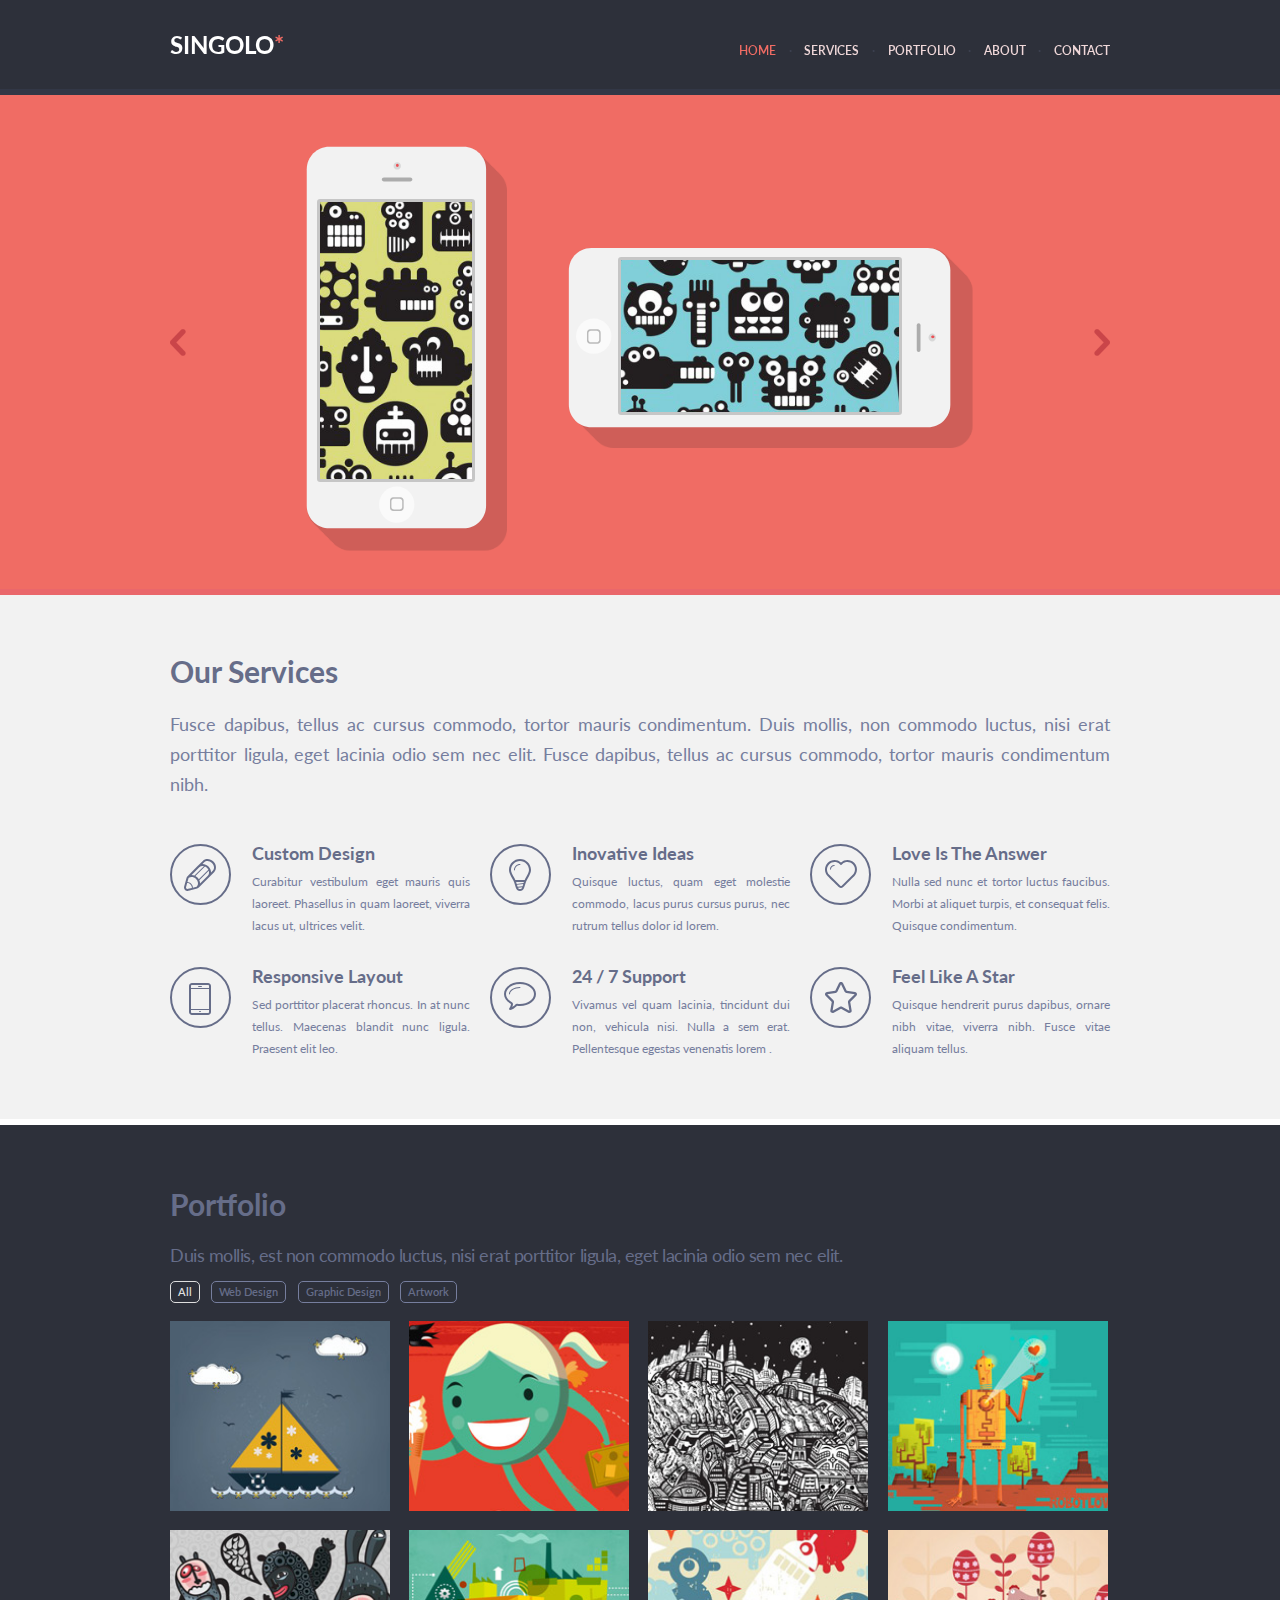
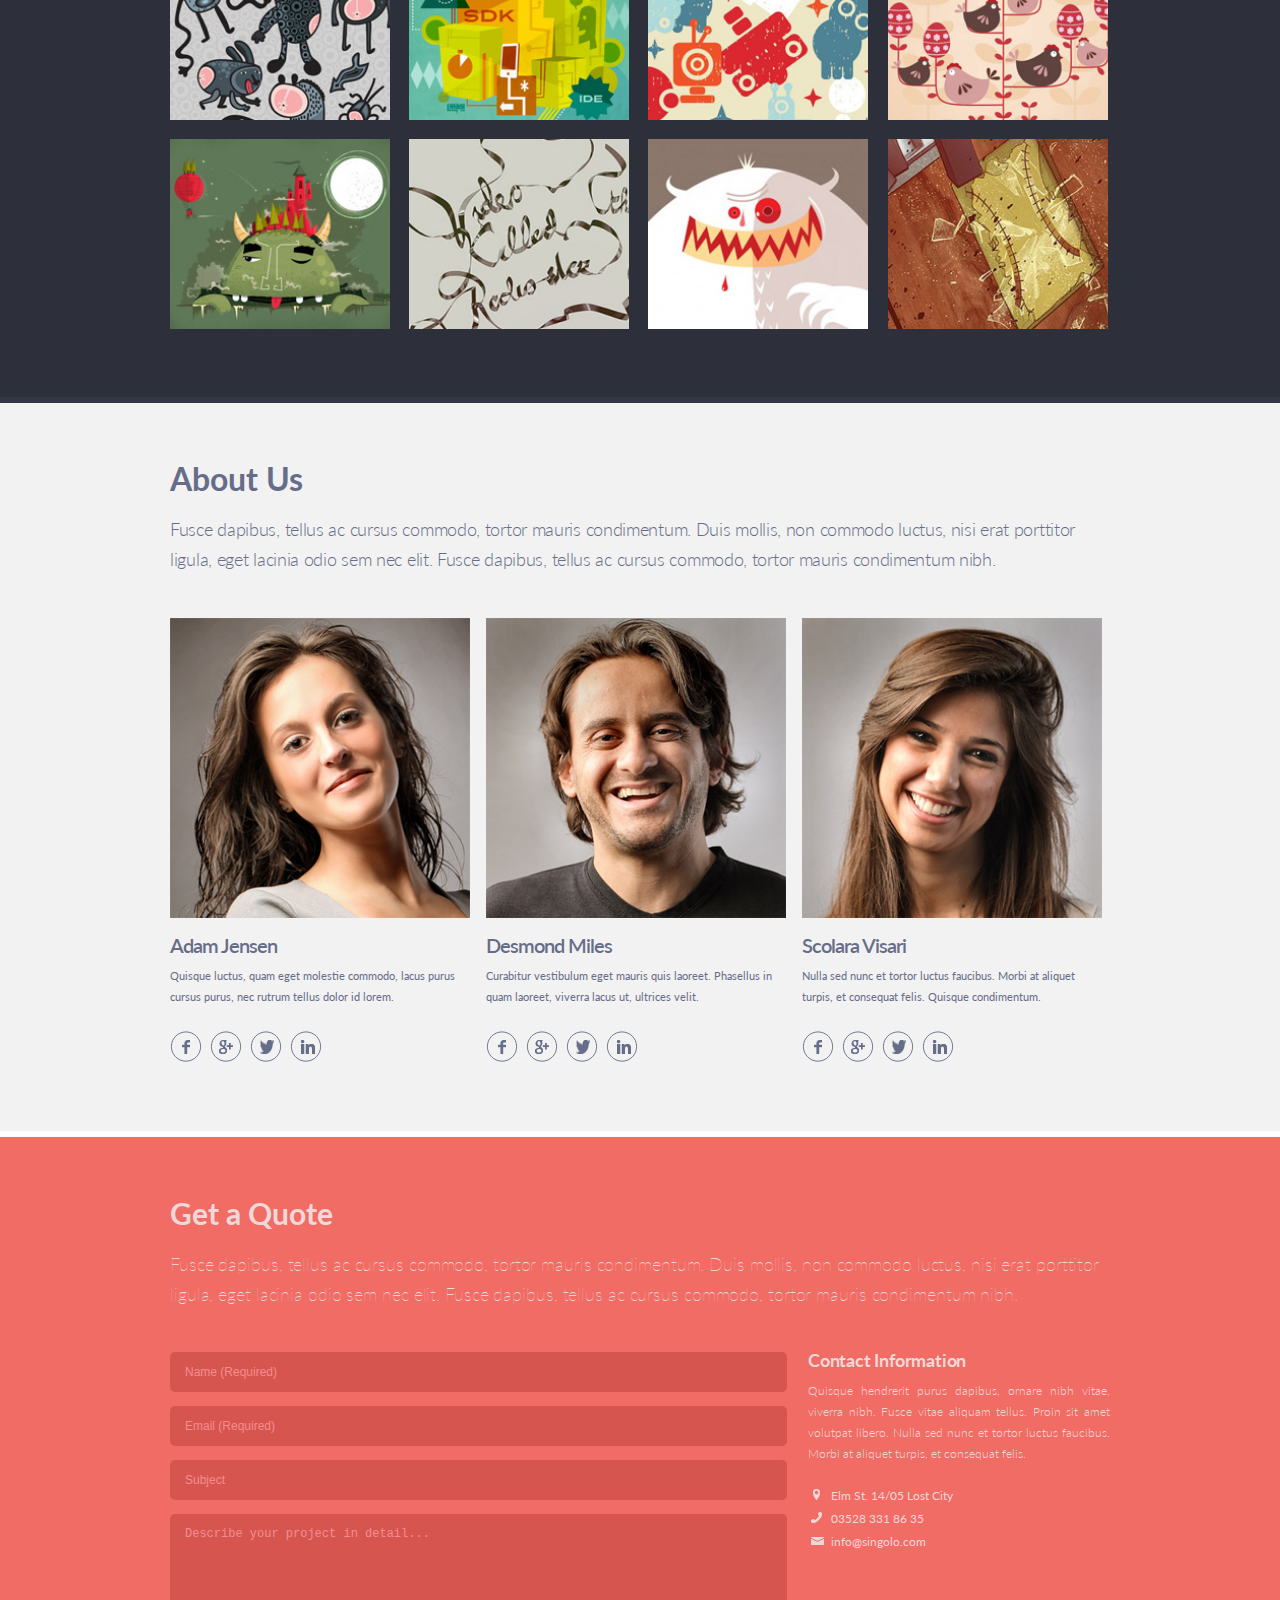
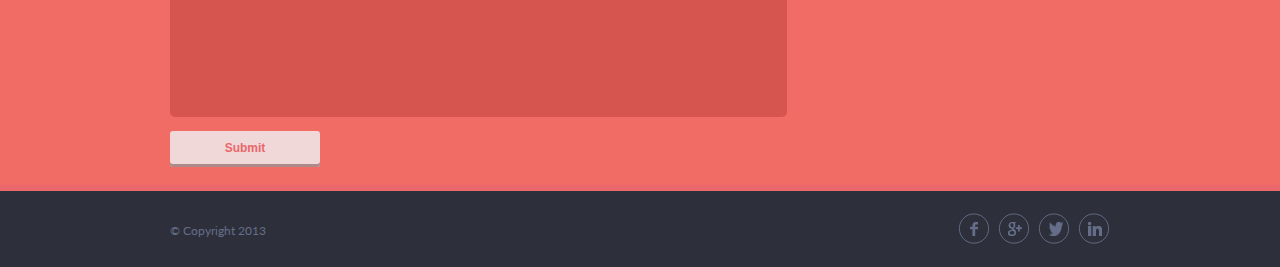
<file: index.html>
<!DOCTYPE html>
<html lang="en">
<head>
    <meta charset="UTF-8">
    <meta name="viewport" content="width=device-width, initial-scale=1.0">
    <link rel="stylesheet" href="style.css">
    <title>Singolo</title>
</head>
<body>
    <header>
        <div class="content header">
            <div class="header-elem left">
                <h1>SINGOLO<span class="after_singolo">*</span></h1>
            </div>
            <nav id="nav" class="header-elem right">
                <a class="active hover" href="#home" title="home">HOME</a>
                <p class="dot">·</p><a class="hover" href="#services" title="services">SERVICES</a>
                <p class="dot">·</p><a class="hover" href="#portfolio" title="portfolio">PORTFOLIO</a>
                <p class="dot">·</p><a class="hover" href="#about" title="about">ABOUT</a>
                <p class="dot">·</p><a class="hover" href="#contact" title="contact">CONTACT</a>
            </nav>
        </div>
    </header>
    <main>
        <section class="mobiles" id="slider">
            <div id="home" class="flag_margin"></div>
            <div class="content mobiles-content"> 
                <img id="chev_l" class="chevs" src="assets/singolo1/chev_left.svg">
                <div id="slides">
                    <img src="assets/Slide-2.png" alt="slide_2" class="slide slide_2"> 
                    <div class="slide slide_1 active_slide_l">
                        <div class="vertical">   
                            <img src="assets/singolo1/debilniki/vertical/Shadow.svg" alt="shadow" class="shadow_v">
                            <img src="assets/singolo1/debilniki/vertical/Base.svg" alt="base" class="base_v">
                            <img src="assets/singolo1/debilniki/cam/Outer Circle.svg" alt="cam_circle" class="cam_circle_v">
                            <img src="assets/singolo1/debilniki/cam/Red Dot.svg" alt="cam_dot" class="cam_dot_v">
                            <img src="assets/singolo1/debilniki/home_butt/Circle.svg" alt="home_circle" class="home_circle_v">
                            <img src="assets/singolo1/debilniki/home_butt/Square.svg" id="square_v" alt="home_square" class="home_square_v">
                            <img src="assets/singolo1/debilniki/vertical/Speaker.svg" alt="speaker" class="speaker_v">
                            <div class="screen_v">
                                <img src="assets/singolo1/debilniki/vertical/Layer 6.png" id="layer_v" alt="layer" class="layer_v">
                            </div> 
                        </div>
                        <div class="horizontal">
                            <img src="assets/singolo1/debilniki/horizontal/Shadow (1).svg" alt="shadow" class="shadow_h">
                            <img src="assets/singolo1/debilniki/horizontal/Base (1).svg" alt="base" class="base_h">
                            <img src="assets/singolo1/debilniki/cam/Outer Circle.svg" alt="cam_circle" class="cam_circle_h">
                            <img src="assets/singolo1/debilniki/cam/Red Dot.svg" alt="cam_dot" class="cam_dot_h">
                            <img src="assets/singolo1/debilniki/home_butt/Circle.svg" alt="home_circle" class="home_circle_h">
                            <img src="assets/singolo1/debilniki/home_butt/Square.svg" id="square_h" alt="home_square" class="home_square_h">
                            <img src="assets/singolo1/debilniki/horizontal/Speaker (1).svg" alt="speaker" class="speaker_h">
                            <div class="screen_h">
                                <img src="assets/singolo1/debilniki/horizontal/Layer 5.png" id="layer_h" alt="layer" class="layer_h">
                            </div> 
                        </div>      
                    </div>
                </div>          
                <img id="chev_r" class="chevs" src="assets/singolo1/chev_right.svg">  
        </section>
        <section class="our_services">
            <div id="services" class="flag_margin flag_margin_services"></div>
            <div class="content our_services-content">
                <h2>Our Services</h2>
                <p class="our_services-text">Fusce dapibus, tellus ac cursus commodo, tortor mauris condimentum. Duis mollis, non commodo luctus, nisi erat porttitor ligula, eget lacinia odio sem nec elit. Fusce dapibus, tellus ac cursus commodo, tortor mauris condimentum nibh.</p>
                <div class="services">
                    <div class="services-element">
                        <div class="services--element-picture">
                            <img src="assets/singolo1/footer_elems/pen.svg" class="picture pen">
                            <img src="assets/singolo1/footer_elems/Ellipse.svg" class="ellipse_m">        
                        </div>
                        <div class="services--element-text">
                            <h3>Custom Design</h3>
                            <p>Curabitur vestibulum eget mauris quis laoreet. Phasellus in quam laoreet, viverra lacus ut, ultrices velit.</p>
                        </div>
                    </div>
                    <div class="services-element">
                        <div class="services--element-picture">
                            <img src="assets/singolo1/footer_elems/bulb.svg" class="picture bulb">
                            <img src="assets/singolo1/footer_elems/Ellipse.svg" class="ellipse_m">      
                        </div>
                        <div class="services--element-text">
                            <h3>Inovative Ideas</h3>
                            <p>Quisque luctus, quam eget molestie commodo, lacus purus cursus purus, nec rutrum tellus dolor id lorem.</p>
                        </div>
                    </div>
                    <div class="services-element">
                        <div class="services--element-picture">
                            <img src="assets/singolo1/footer_elems/heart.svg" class="picture heart"> 
                            <img src="assets/singolo1/footer_elems/Ellipse.svg" class="ellipse_m">      
                        </div>
                        <div class="services--element-text">
                            <h3>Love Is The Answer</h3>
                            <p>Nulla sed nunc et tortor luctus faucibus. Morbi at aliquet turpis, et consequat felis. Quisque condimentum.</p>
                        </div>
                    </div>
                    <div class="services-element">
                        <div class="services--element-picture">
                            <img src="assets/singolo1/footer_elems/phone.svg" class="picture phone">
                            <img src="assets/singolo1/footer_elems/Ellipse.svg" class="ellipse_m">  
                           
                        </div>
                        <div class="services--element-text">
                            <h3>Responsive Layout</h3>
                            <p>Sed porttitor placerat rhoncus. In at nunc tellus. Maecenas blandit nunc ligula. Praesent elit leo.</p>
                        </div>
                    </div>
                    <div class="services-element">
                        <div class="services--element-picture">
                            <img src="assets/singolo1/footer_elems/bubble.svg" class="picture bubble">
                            <img src="assets/singolo1/footer_elems/Ellipse.svg" class="ellipse_m">       
                        </div>
                        <div class="services--element-text">
                            <h3>24 / 7 Support</h3>
                            <p>Vivamus vel quam lacinia, tincidunt dui non, vehicula nisi. Nulla a sem erat. Pellentesque egestas venenatis lorem .</p>
                        </div>
                    </div>
                    <div class="services-element">
                        <div class="services--element-picture">
                            <img src="assets/singolo1/footer_elems/star.svg" class="picture star">
                            <img src="assets/singolo1//footer_elems/Ellipse.svg" class="ellipse_m">    
                        </div>
                        <div class="services--element-text">
                            <h3>Feel Like A Star</h3>
                            <p>Quisque hendrerit purus dapibus, ornare nibh vitae, viverra nibh. Fusce vitae aliquam tellus.</p>
                        </div>
                    </div>
                </div>
            </div>
        </section>
        <section class="portfolio">
            <div id="portfolio" class="flag_margin"></div>
            <div class="content portfolio-content">
                <h2>Portfolio</h2>
                <p>Duis mollis, est non commodo luctus, nisi erat porttitor ligula, eget lacinia odio sem nec elit.</p>
                <nav id="portfolio_nav">
                    <p class=" nav_p portfolio_active">All</p>
                    <p>Web Design</p>
                    <p>Graphic Design</p>
                    <p>Artwork</p>
                </nav>
                <!-- OVER 100000000000000000000000 IQ MOVES -->
                <ul id="portfolio_pics"  class="portfolio-grid">    
                    <li class="pic_1" alt="1"></li>
                    <li class="pic_2" alt="2"></li>
                    <li class="pic_3" alt="3"></li>
                    <li class="pic_4" alt="4"></li>
                    <li class="pic_5" alt="5"></li>
                    <li class="pic_6" alt="6"></li>
                    <li class="pic_7" alt="7"></li>
                    <li class="pic_8" alt="8"></li>
                    <li class="pic_9" alt="9"></li>
                    <li class="pic_10" alt="10"></li>
                    <li class="pic_11" alt="11"></li>
                    <li class="pic_12" alt="12"></li>
                </ul> 
            </div>
        </section>
        <section class="about_us">
            <div id="about" class="flag_margin"></div>
            <div class="content about_us-content">
                <h2>About Us</h2>
                <p>Fusce dapibus, tellus ac cursus commodo, tortor mauris condimentum. Duis mollis, non commodo luctus, nisi erat porttitor ligula, eget lacinia odio sem nec elit. Fusce dapibus, tellus ac cursus commodo, tortor mauris condimentum nibh.</p>
                <div class="about_us-grid">
                    <div class="about_us--grid-element">
                        <img src="assets/singolo2/footer_pics/about_us_photos/1.png" alt="1">
                        <div class="about_us--text-element">
                            <h3>Adam Jensen</h3>
                            <p>Quisque luctus, quam eget molestie commodo, lacus purus cursus purus, nec rutrum tellus dolor id lorem.</p>
                            <div class="about_us--grid-icons">
                                <img src="assets/singolo2/footer_pics/about_us_icons/ellipse.svg" alt="ellipse" class="ellipse_as">
                                <img src="assets/singolo2/footer_pics/about_us_icons/facebook.png" alt="facebook" class="facebook_as">
        
                                <img src="assets/singolo2/footer_pics/about_us_icons/ellipse.svg" alt="ellipse" class="ellipse_as ellipse_2">
                                <img src="assets/singolo2/footer_pics/about_us_icons/google.png" alt="google" class="google_as"> 
        
                                <img src="assets/singolo2/footer_pics/about_us_icons/ellipse.svg" alt="ellipse" class="ellipse_as  ellipse_3">
                                <img src="assets/singolo2/footer_pics/about_us_icons/twitter.png" alt="twitter" class="twitter_as">
                                
                                <img src="assets/singolo2/footer_pics/about_us_icons/ellipse.svg" alt="ellipse" class="ellipse_as ellipse_4">
                                <img src="assets/singolo2/footer_pics/about_us_icons/linkedin.png" alt="linkedin" class="linkedin_as">
                            </div>
                        </div>   
                    </div>
                    <div class="about_us--grid-element">
                        <img src="assets/singolo2/footer_pics/about_us_photos/2.png" alt="2">
                        <div class="about_us--text-element">
                            <h3>Desmond Miles</h3>
                            <p>Curabitur vestibulum eget mauris quis laoreet. Phasellus in quam laoreet, viverra lacus ut, ultrices velit.</p>
                            <div class="about_us--grid-icons">
                                <img src="assets/singolo2/footer_pics/about_us_icons/ellipse.svg" alt="ellipse" class="ellipse_as">
                                <img src="assets/singolo2/footer_pics/about_us_icons/facebook.png" alt="facebook" class="facebook_as">
        
                                <img src="assets/singolo2/footer_pics/about_us_icons/ellipse.svg" alt="ellipse" class="ellipse_as ellipse_2">
                                <img src="assets/singolo2/footer_pics/about_us_icons/google.png" alt="google" class="google_as"> 
        
                                <img src="assets/singolo2/footer_pics/about_us_icons/ellipse.svg" alt="ellipse" class="ellipse_as  ellipse_3">
                                <img src="assets/singolo2/footer_pics/about_us_icons/twitter.png" alt="twitter" class="twitter_as">
                                
                                <img src="assets/singolo2/footer_pics/about_us_icons/ellipse.svg" alt="ellipse" class="ellipse_as ellipse_4">
                                <img src="assets/singolo2/footer_pics/about_us_icons/linkedin.png" alt="linkedin" class="linkedin_as">
                            </div> 
                        </div>    
                    </div>
                    <div class="about_us--grid-element">
                        <img src="assets/singolo2/footer_pics/about_us_photos/3.png" alt="3">
                        <div class="about_us--text-element">
                            <h3>Scolara Visari</h3>
                            <p>Nulla sed nunc et tortor luctus faucibus. Morbi at aliquet turpis, et consequat felis. Quisque condimentum.</p>
                            <div class="about_us--grid-icons">
                                <img src="assets/singolo2/footer_pics/about_us_icons/ellipse.svg" alt="ellipse" class="ellipse_as">
                                <img src="assets/singolo2/footer_pics/about_us_icons/facebook.png" alt="facebook" class="facebook_as">
        
                                <img src="assets/singolo2/footer_pics/about_us_icons/ellipse.svg" alt="ellipse" class="ellipse_as ellipse_2">
                                <img src="assets/singolo2/footer_pics/about_us_icons/google.png" alt="google" class="google_as"> 
        
                                <img src="assets/singolo2/footer_pics/about_us_icons/ellipse.svg" alt="ellipse" class="ellipse_as  ellipse_3">
                                <img src="assets/singolo2/footer_pics/about_us_icons/twitter.png" alt="twitter" class="twitter_as">
                                
                                <img src="assets/singolo2/footer_pics/about_us_icons/ellipse.svg" alt="ellipse" class="ellipse_as ellipse_4">
                                <img src="assets/singolo2/footer_pics/about_us_icons/linkedin.png" alt="linkedin" class="linkedin_as">
                            </div>    
                       </div>
                    </div>
                </div>
            </div>
        </section>
        <section class='quote'>
            <div id="contact" class="flag_margin"></div>
            <div class="content quote-form">
                <h2>Get a Quote</h2>
                <p>Fusce dapibus, tellus ac cursus commodo, tortor mauris condimentum. Duis mollis, non commodo luctus, nisi erat porttitor ligula, eget lacinia odio sem nec elit. Fusce dapibus, tellus ac cursus commodo, tortor mauris condimentum nibh.</p>
                <div class="quote--form-contact">
                    <form action="POST">
                        <input type="text" id="name" class="size form-element input name" name="name" placeholder="Name (Required)" required>
                        <input type="email" id="email" class=" size form-element input email" name="email" placeholder="Email (Required)" required>
                        <input type="text" id="subject" class="size form-element input" name="subject" placeholder="Subject">
                        <textarea id="describe" name="message" class=" size form-element textarea" placeholder="Describe your project in detail..." cols="30" rows="13"></textarea>
                        <input id="button" type="submit" class="form-element button" value="Submit">
                    </form>
                    <div class="contact">
                        <h3>Contact Information</h3>
                        <p>Quisque hendrerit purus dapibus, ornare nibh vitae, viverra nibh. Fusce vitae aliquam tellus. Proin sit amet volutpat libero. Nulla sed nunc et tortor luctus faucibus. Morbi at aliquet turpis, et consequat felis.</p>
                        <div class="location_q">
                            <img src="assets/singolo3/location.png" alt="location" class="ico-location">
                            <p>Elm St. 14/05 Lost City </p>
                        </div>
                         <div class="phone_q">
                            <img src="assets/singolo3/phone.png" alt="phone" class="ico-phone">
                            <a class="phone_q" href="tel:035283318635">03528 331 86 35</a>
                        </div>
                        <div class="mail_q">
                            <img src="assets/singolo3/mail.png" alt="mail" class="ico-mail">
                            <a class="mail_q" href="mailto:info@singolo.com">info@singolo.com</a>
                        </div>
                    </div>
                </div> 
            </div>
            <div id="message-block" class="hidden">
                <div id=message>
                    <p>The letter was sent</p>
                    <br>
                    <p class="left">Subject:<span id="subjectResult"></span></p>
                    <br>
                    <p class="left">Description:<span id="descriptionResult"></span></p>
                    <br>
                    <button id="close-button">OK</button>
                </div>
            </div>
        </section> 
    </main>
    <footer class="footer">
        <div class="content footer-icons">
            <p class="copyright">&copy; Copyright 2013</p>
            <div class="footer--icons-right">
                <img src="assets/singolo2/footer_pics/about_us_icons/ellipse.svg" alt="ellipse" class="ellipse">
                <img src="assets/singolo2/footer_pics/about_us_icons/facebook.png" alt="facebook" class="facebook">

                <img src="assets/singolo2/footer_pics/about_us_icons/ellipse.svg" alt="ellipse" class="ellipse ellipse_2">
                <img src="assets/singolo2/footer_pics/about_us_icons/google.png" alt="google" class="google"> 

                <img src="assets/singolo2/footer_pics/about_us_icons/ellipse.svg" alt="ellipse" class="ellipse  ellipse_3">
                <img src="assets/singolo2/footer_pics/about_us_icons/twitter.png" alt="twitter" class="twitter">
                
                <img src="assets/singolo2/footer_pics/about_us_icons/ellipse.svg" alt="ellipse" class="ellipse ellipse_4">
                <img src="assets/singolo2/footer_pics/about_us_icons/linkedin.png" alt="linkedin" class="linkedin">
            </div>
        </div>
    </footer>
    <script src="./script.js"></script>
</body>
</html>
</file>
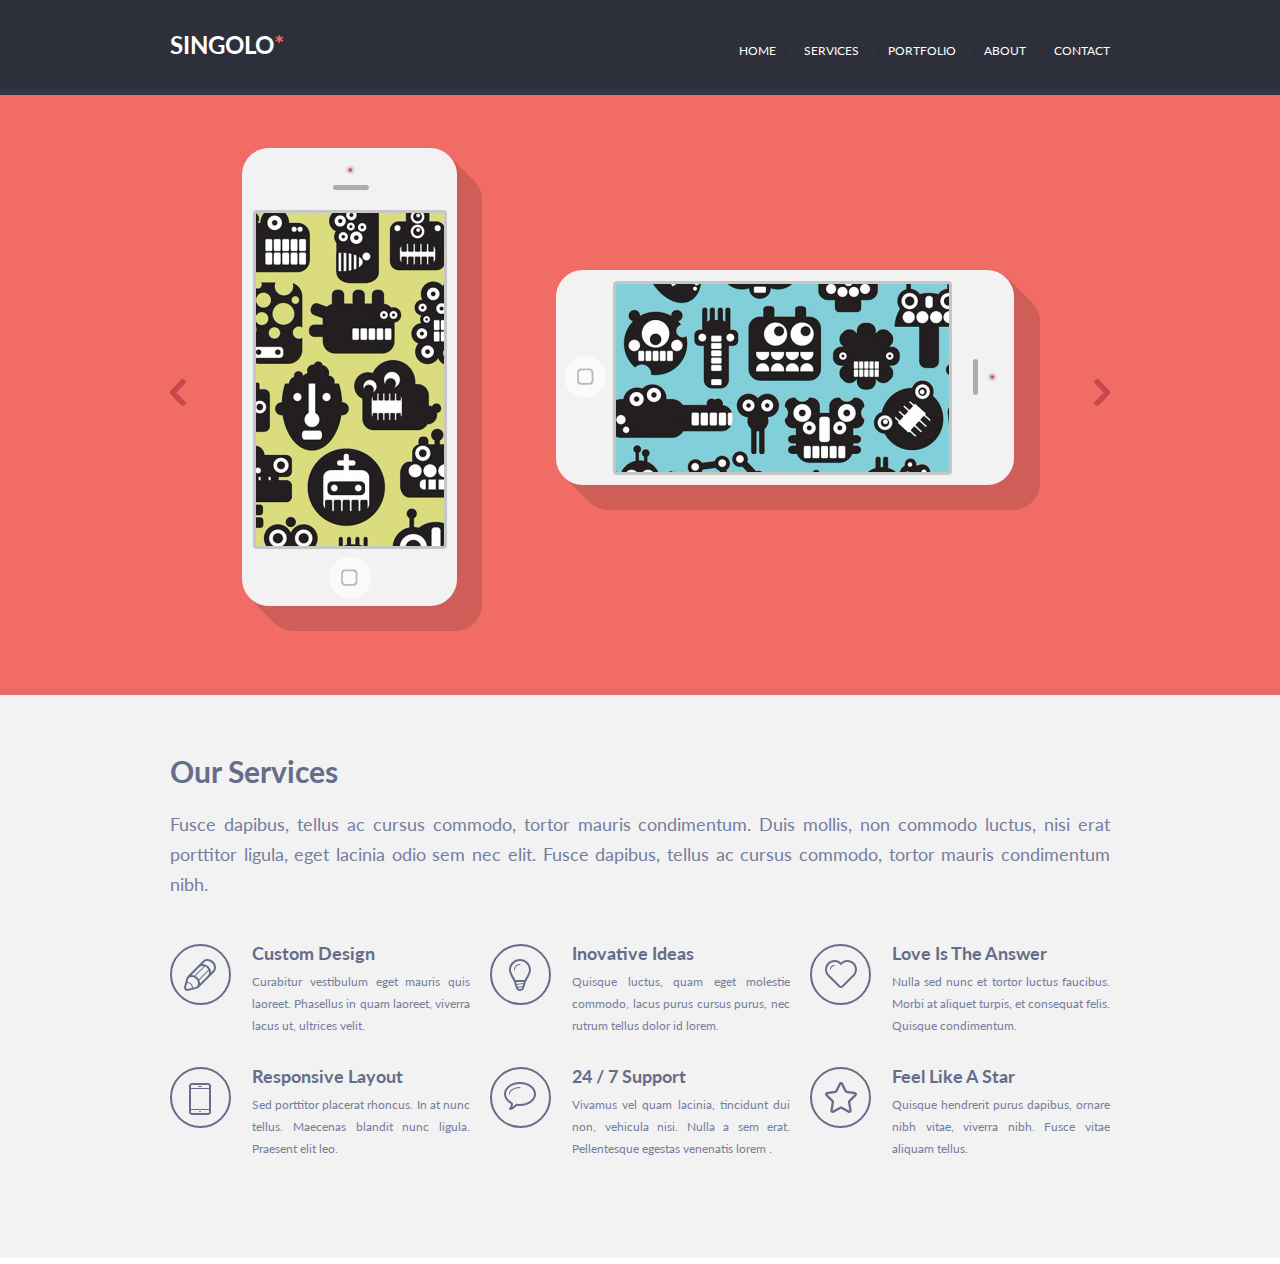
<file: singolo1.html>
<!DOCTYPE html>
<html lang="en">
<head>
    <meta charset="UTF-8">
    <meta name="viewport" content="width=device-width, initial-scale=1.0">
    <link rel="stylesheet" href="singolo1.css">
    <title>Singolo</title>
</head>
<body>
    <header>
        <div class="content header">
            <div class="singolo left">
                <h1>SINGOLO<span class="after_singolo">*</span></h1>
            </div>
            <div class="singolo right">
                <p class="hover">HOME</p>
                <p class="dot">·</p><p class="hover">SERVICES</p>
                <p class="dot">·</p><p class="hover">PORTFOLIO</p>
                <p class="dot">·</p><p class="hover">ABOUT</p>
                <p class="dot">·</p><p class="hover">CONTACT</p>
            </div>
        </div>
    </header>
    <main>
        <div class="content main"> 
            <img class="chevs" src="assets/singolo1/chev_left.svg">
            <div class="vertical">        
                <img src="assets/singolo1/debilniki/vertical/Shadow.svg" alt="shadow" class="shadow_v">
                <img src="assets/singolo1/debilniki/vertical/Base.svg" alt="base" class="base_v">
                <img src="assets/singolo1/debilniki/cam/Outer Circle.svg" alt="cam_circle" class="cam_circle_v">
                <img src="assets/singolo1/debilniki/cam/Red Dot.svg" alt="cam_dot" class="cam_dot_v">
                <img src="assets/singolo1/debilniki/home_butt/Circle.svg" alt="home_circle" class="home_circle_v">
                <img src="assets/singolo1/debilniki/home_butt/Square.svg" alt="home_square" class="home_square_v">
                <img src="assets/singolo1/debilniki/vertical/Speaker.svg" alt="speaker" class="speaker_v">
                <div class="screen_v">
                    <img src="assets/singolo1/debilniki/vertical/Layer 6.png" alt="layer" class="layer_v">
                </div> 
            </div>
            <div class="horizontal">
                <img src="assets/singolo1/debilniki/horizontal/Shadow (1).svg" alt="shadow" class="shadow_h">
                <img src="assets/singolo1/debilniki/horizontal/Base (1).svg" alt="base" class="base_h">
                <img src="assets/singolo1/debilniki/cam/Outer Circle.svg" alt="cam_circle" class="cam_circle_h">
                <img src="assets/singolo1/debilniki/cam/Red Dot.svg" alt="cam_dot" class="cam_dot_h">
                <img src="assets/singolo1/debilniki/home_butt/Circle.svg" alt="home_circle" class="home_circle_h">
                <img src="assets/singolo1/debilniki/home_butt/Square.svg" alt="home_square" class="home_square_h">
                <img src="assets/singolo1/debilniki/horizontal/Speaker (1).svg" alt="speaker" class="speaker_h">
                <div class="screen_h">
                    <img src="assets/singolo1/debilniki/horizontal/Layer 5.png" alt="layer" class="layer_h">
                </div> 
            </div>       
            <img class="chevs" src="assets/singolo1/chev_right.svg">  
        </img>
    </main>
    <footer>
        <div class="content footer">
            <h1>Our Services</h1>
            <p class="footer_text">Fusce dapibus, tellus ac cursus commodo, tortor mauris condimentum. Duis mollis, non commodo luctus, nisi erat porttitor ligula, eget lacinia odio sem nec elit. Fusce dapibus, tellus ac cursus commodo, tortor mauris condimentum nibh.</p>
            <div class="services">
                <div class="services_element">
                    <div class="elem_picture">
                        <img src="assets/singolo1/footer_elems/pen.svg" class="picture pen">
                        <img src="assets/singolo1/footer_elems/Ellipse.svg" class="ellipse">   
                    </div>
                    <div class="elem_text">
                        <h1>Custom Design</h1>
                        <p>Curabitur vestibulum eget mauris quis laoreet. Phasellus in quam laoreet, viverra lacus ut, ultrices velit.</p>
                    </div>
                </div>
                <div class="services_element">
                    <div class="elem_picture">
                        <img src="assets/singolo1/footer_elems/bulb.svg" class="picture bulb">
                        <img src="assets/singolo1/footer_elems/Ellipse.svg" class="ellipse">   
                    </div>
                    <div class="elem_text">
                        <h1>Inovative Ideas</h1>
                        <p>Quisque luctus, quam eget molestie commodo, lacus purus cursus purus, nec rutrum tellus dolor id lorem.</p>
                    </div>
                </div>
                <div class="services_element">
                    <div class="elem_picture">
                        <img src="assets/singolo1/footer_elems/heart.svg" class="picture heart">
                        <img src="assets/singolo1/footer_elems/Ellipse.svg" class="ellipse">   
                    </div>
                    <div class="elem_text">
                        <h1>Love Is The Answer</h1>
                        <p>Nulla sed nunc et tortor luctus faucibus. Morbi at aliquet turpis, et consequat felis. Quisque condimentum.</p>
                    </div>
                </div>
                <div class="services_element">
                    <div class="elem_picture">
                        <img src="assets/singolo1/footer_elems/phone.svg" class="picture phone">
                        <img src="assets/singolo1/footer_elems/Ellipse.svg" class="ellipse">   
                    </div>
                    <div class="elem_text">
                        <h1>Responsive Layout</h1>
                        <p>Sed porttitor placerat rhoncus. In at nunc tellus. Maecenas blandit nunc ligula. Praesent elit leo.</p>
                    </div>
                </div>
                <div class="services_element">
                    <div class="elem_picture">
                        <img src="assets/singolo1/footer_elems/bubble.svg" class="picture bubble">
                        <img src="assets/singolo1/footer_elems/Ellipse.svg" class="ellipse">   
                    </div>
                    <div class="elem_text">
                        <h1>24 / 7 Support</h1>
                        <p>Vivamus vel quam lacinia, tincidunt dui non, vehicula nisi. Nulla a sem erat. Pellentesque egestas venenatis lorem .</p>
                    </div>
                </div>
                <div class="services_element">
                    <div class="elem_picture">
                        <img src="assets/singolo1/footer_elems/star.svg" class="picture star">
                        <img src="assets/singolo1//footer_elems/Ellipse.svg" class="ellipse">   
                    </div>
                    <div class="elem_text">
                        <h1>Feel Like A Star</h1>
                        <p>Quisque hendrerit purus dapibus, ornare nibh vitae, viverra nibh. Fusce vitae aliquam tellus.</p>
                    </div>
                </div>
            </div>
        </div>
    </footer>
</body>
</html>
</file>
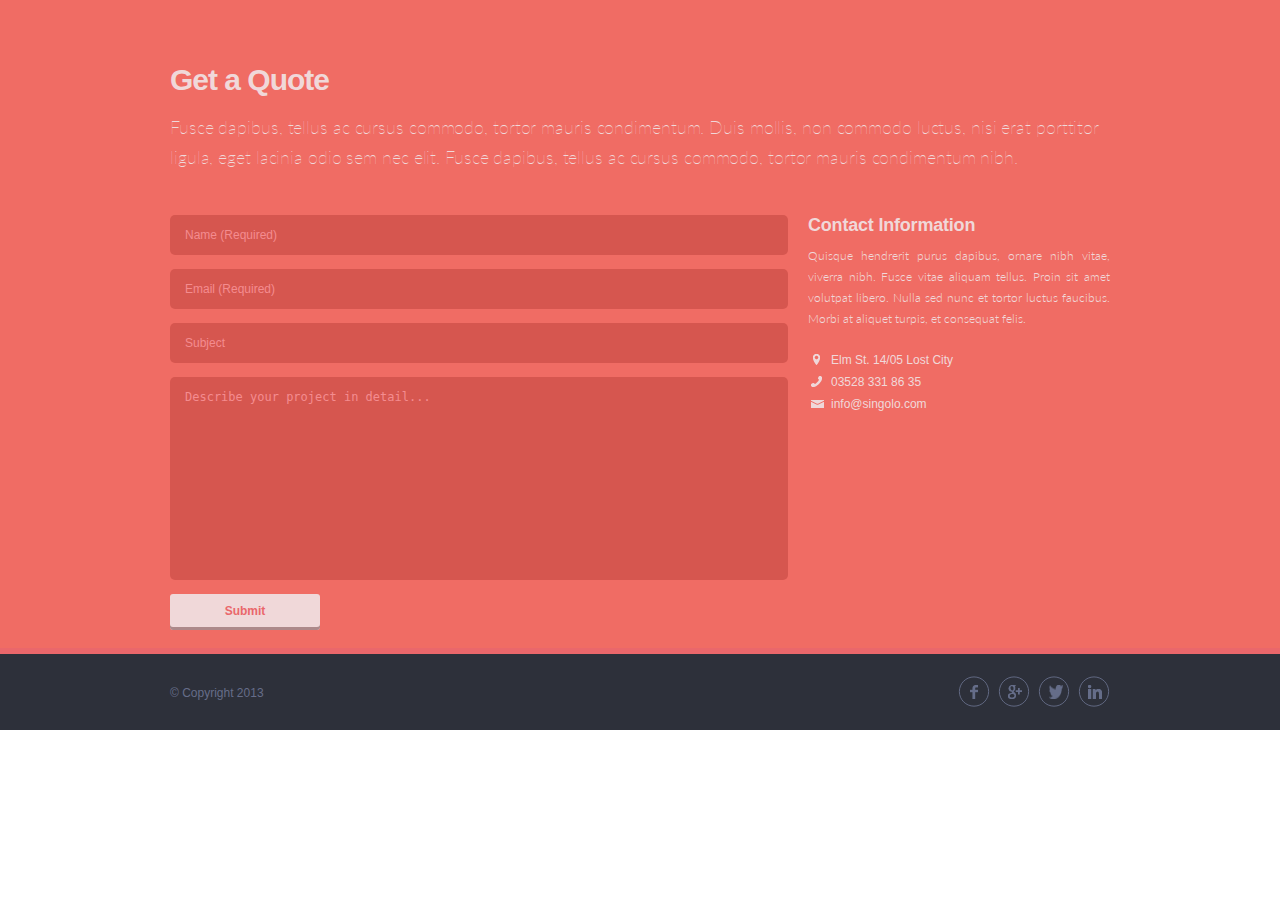
<file: singolo3.html>
<!DOCTYPE html>
<html lang="en">
<head>
    <meta charset="UTF-8">
    <meta name="viewport" content="width=device-width, initial-scale=1.0">
    <link rel="stylesheet" href="singolo3.css">
    <title>Singolo</title>
</head>
<body>
    <section class='section'>
        <div class="content section-form">
            <h2>Get a Quote</h2>
            <p>Fusce dapibus, tellus ac cursus commodo, tortor mauris condimentum. Duis mollis, non commodo luctus, nisi erat porttitor ligula, eget lacinia odio sem nec elit. Fusce dapibus, tellus ac cursus commodo, tortor mauris condimentum nibh.</p>
            <div class="form-contact">
                <form action="POST">
                    <input type="text" class="form-elem input name" name="name" placeholder="Name (Required)" required>
                    <input type="email" class="form-elem input email" name="email" placeholder="Email (Required)" required>
                    <input type="text" class="form-elem input" name="subject" placeholder="Subject">
                    <textarea name="message" class="form-elem textarea" placeholder="Describe your project in detail..." cols="30" rows="13"></textarea>
                    <button type="submit" class="form-elem button" formmethod="POST">Submit</button>
                </form>
                <div class="contact">
                    <h3>Contact Information</h3>
                    <p>Quisque hendrerit purus dapibus, ornare nibh vitae, viverra nibh. Fusce vitae aliquam tellus. Proin sit amet volutpat libero. Nulla sed nunc et tortor luctus faucibus. Morbi at aliquet turpis, et consequat felis.</p>
                    <div class="location">
                        <img src="assets/singolo3/location.png" alt="location" class="ico-location">
                        <p>Elm St. 14/05 Lost City </p>
                    </div>
                     <div class="phone">
                        <img src="assets/singolo3/phone.png" alt="phone" class="ico-phone">
                        <a class="phone" href="tel:035283318635">03528 331 86 35</a>
                    </div>
                    <div class="mail">
                        <img src="assets/singolo3/mail.png" alt="mail" class="ico-mail">
                        <a class="email" href="mailto:info@singolo.com">info@singolo.com</a>
                    </div>
                </div>
            </div> 
        </div>
    </section>
    <footer class="footer">
        <div class="content footer-icons">
            <p class="copyright">&copy; Copyright 2013</p>
            <div class="footer--icons-right">
                <img src="assets/singolo2/footer_pics/about_us_icons/ellipse.svg" alt="ellipse" class="ellipse">
                <img src="assets/singolo2/footer_pics/about_us_icons/facebook.png" alt="facebook" class="facebook">

                <img src="assets/singolo2/footer_pics/about_us_icons/ellipse.svg" alt="ellipse" class="ellipse ellipse_2">
                <img src="assets/singolo2/footer_pics/about_us_icons/google.png" alt="google" class="google"> 

                <img src="assets/singolo2/footer_pics/about_us_icons/ellipse.svg" alt="ellipse" class="ellipse  ellipse_3">
                <img src="assets/singolo2/footer_pics/about_us_icons/twitter.png" alt="twitter" class="twitter">
                
                <img src="assets/singolo2/footer_pics/about_us_icons/ellipse.svg" alt="ellipse" class="ellipse ellipse_4">
                <img src="assets/singolo2/footer_pics/about_us_icons/linkedin.png" alt="linkedin" class="linkedin">
            </div>
      </div>
        </div>
    </footer>
</body>
</html>
</file>
<file: style.css>
/*
*** NEDED FONTS NOT FOUND ***
*** @import url(/assets/fonts/fonts.css);
***
*/

@import url('https://fonts.googleapis.com/css?family=Lato&display=swap');

html {
    font-family: 'Lato', sans-serif;
    cursor: default;
    scroll-behavior: smooth;
    overflow-x: hidden;
}
body, p, main ,footer, h1, h2, h3, ul  {
    padding: 0;
    margin: 0;
}
body {
    background-color: rgb(45, 48, 58);
}
.flag_margin {
    position: absolute;
	margin-top: -89px;
}
.flag_margin_services {
    position: absolute;
	margin-top: -155px;
}
/*
*
*** 1020 width - 40*2 paddings = 940 ***
************ 1020px block **************
*
*/

.content {
    width: 87.05vw;
    max-width: 940px;  
    margin: 0 auto;
    padding: 0 40px 0 40px;
}

/*
*
*** SINGOLO 1 ***
*** HEADER ***
*
*/

header {
    width: 100vw;
    display: flex; 
    height: 89px;
    background-color: rgba(45, 48, 58, 0.753);
    align-items: center;   

    left: 50%;
    transform: translate(-50%);

    position: fixed;
    top: 0;
    z-index: 5;
    backdrop-filter: blur(5px);
}
.header {
  
    display: flex; 
    justify-content: space-between;
}

.header-elem {
    display: inline-flex;
    color: #ffffff;
}
.after_singolo {
    color: #f06c64;
}

.left > h1 {
    font-size: 1.505rem;
    font-weight: 700;
}
.right > a {
    padding: 0;
}
.right {
    font-size: 0.75rem;
    margin-top: 13px;
    width: 371px;
    font-weight: 600;
    justify-content: space-between;
}
.hover:hover {
    color: #f06c64;
}
.active {
    color: #f06c64;
}

.dot {
    color: #3c404f;
}
/*
*
*** SLIDER ***
*
*/
.slide_1 {
    display: inline-flex;
    justify-content: space-between;
    margin-top: 1.3vw ;
}
.slide{
    opacity: 0;
}
.slide > .horizontal {
    margin-top: 7.85vw;
}

.active_slide_l {
    opacity: 1;

    transition: 1.2s;
    animation: show 1s 1s;
    animation-fill-mode: forwards;

    animation: 0.5s left ease-in-out;
}
.active_slide_r {
    opacity: 1;

    transition: 1.2s;
    animation: show 1s 1s;
    animation-fill-mode: forwards;
    
    animation: 0.5s right ease-in-out;
}
@keyframes show{
    0%{
        opacity:0;
    }
    100% {
        opacity:1;
    }
}
@keyframes right {
    from {
        margin-left: -100vw;
    }
    to {
        margin-left: 0;
    }
}
@keyframes left {
    from {
        margin-left: 100vw;
    }
    to {
        margin-left: 0;
    }
}
/*
*
*** MOBILES ***
*
*/
.slide_2 {
    max-width: 1020px;
    margin-top: -1.5vw;

    left: 50%;
    transform: translate(-50%);

    height: 37vw;
   

    position: absolute;
}
.mobiles { 
    overflow: hidden;
    margin-top: 89px;
    display: flex;
    height: 38.6vw;
    background-color: #f06c64;
    border-top: 6px solid #323746;
    border-bottom: 6px solid #ea676b;  
}
.mobiles > .content {
    padding: 0 4vw 0 4vw;
}
.mobiles-content {
    display: flex;
    justify-content: space-between;
    align-items: center;
}
.chevs {
    z-index: 2;
}
.chevs:hover { 
    filter: opacity(80%);
    cursor: pointer;
}
.vertical {
    position: relative;
    width: 20.565vw;
    height: 31.48vw;
}
.horizontal {
    position: relative;
    width: 31.48vw;
    height: 16.65vw;
}

.vertical > img {
    position: absolute;
}
.horizontal > img {
    position: absolute;
}
.none {
    opacity: 0;
}
/*
*
*** VERTICAL MOBILE ELEMS ***
*
*/
.screen_v {
    background-color: black;
}
#square_v,
#square_h {
    cursor: pointer;
}
.shadow_v {
    width: 15.62vw;
    height: 31.5vw;
    z-index: 1;
}
.base_v {
    width: 14.2vw;
    height: 30vw;

    z-index: 2;
    overflow: hidden;  

    margin-left: -2px;
    margin-top: -1px;
}
.layer_v {
    position: absolute;

    width: 38vw;
    height: 38vw;

    margin: -8.7vw 0 0 -0.9vw;
}
.screen_v {
    z-index: 3;
    overflow: hidden;

    position: absolute;
    
    width: 11.9vw;
    height: 21.7vw;

    
    margin: 4vw 0 0 0.75vw;

    border: 0.25vw solid #c6c6c6;
    border-radius: 0.25vw;
}
.cam_circle_v {
    width: 0.8vw;
    height: 0.8vw;
    z-index: 3;
    margin: 1.05vw 0 0 6.65vw;
}
.cam_dot_v {
    width: 0.45vw;
    height: 0.45vw;
    z-index: 4;
    margin: 1.15vw 0 0 6.85vw;
}
.speaker_v {
    width: 4vw;
    height: 0.6vw;
    z-index: 3;
    margin: 2.2vw 0 0 5.1vw;
}
.home_circle_v {
    width: 3vw;
    height: 3vw;
    z-index: 3;
    margin: 26.4vw 0 0 5.55vw;
}
.home_square_v {
    width: 1.26vw;
    height: 1.26vw;
    z-index: 3;
    margin: 27.20vw 0 0 6.4vw;
}

/*
*
*** HORIZONTAL MOBILE ELEMS ***
*
*/
.screen_h {
    background-color: black;
}
.shadow_h {
    width: 31.5vw;
    height: 15.62vw;

    z-index: 1;
}
.base_h {
    width: 30vw;
    height: 14.2vw;

    z-index: 2;
    overflow: hidden;  

    margin-left: -2px;
    margin-top: -1px;
}
.layer_h {
    width: 38vw;
    height: 38vw;

    position: absolute;
    margin: -7.85vw 0 0 -8.5vw;
}
.screen_h {
    z-index: 3;
    overflow: hidden;
    position: absolute;
    
    width: 21.7vw;
    height: 11.9vw;

    margin: 0.7vw 0 0 3.75vw;

    border: 0.25vw solid #c6c6c6;
    border-radius: 0.25vw;
}
.cam_circle_h {
    width: 0.8vw;
    height: 0.8vw;
    z-index: 3;
    margin: 6.6vw 0 0 27.9vw;
}
.cam_dot_h {
    width: 0.45vw;
    height: 0.45vw;
    z-index: 4;
    margin: 6.7vw 0 0 28.1vw;
}
.speaker_h {
    z-index: 3;

    width: 0.5vw;
    height: 2.5vw;

    margin: 5.8vw 0 0 27vw;
}
.home_circle_h {
    width: 3vw;
    height: 3vw;
    z-index: 3;
    margin: 5.4vw 0 0 0.35vw;
}
.home_square_h {
    width: 1.26vw;
    height: 1.26vw;
    z-index: 3;
    margin: 6.3vw 0 0 1.23vw;
}
/*
*
*** OUR SERVICES ***
*
*/

.our_services {
    display: flex;

    min-height: 427px; 
    background-color: #f2f2f2;
    border-bottom: 6px solid #ffffff; 
    padding-top: 67px;
}
.our_services-text {
    color: #666d89;
    text-align: justify;
    font-size: 1.125rem;
    padding-top: 29px;
    line-height: 30px;
    color: #767e9e;
}

.our_services-content h2,
.our_services-content h3 {
    color: #666d89;
    font-weight: bold;
    font-size: 1.875rem;
    line-height: 18px;
}

/*
*
*** OUR SERVICES ***
*
*/

.services {
    display: grid;
    grid-template-columns: repeat(3, 320px);
    grid-template-rows: repeat(2, auto);
    margin: 45px 0 29px 0;
}

.services-element {
    display: inline-flex;
}
.picture {
    position: absolute;
    margin-top: 14px;  
}
.services--element-text {
    margin: 0 20px 0 20px;
    text-align: left;
}
.services--element-text > h3 {
    font-size: 1.125rem;
}
.services--element-text > p {
    text-align: justify;
    font-size: 0.75rem;
    font-weight: 400;
    line-height: 22px;
    color: #767e9e;
    margin: 9px 0 30px 0;
}

/*
*
*** OUR SERVICES PICTURES CENTER ***
*
*/

.pen,
.heart,
.bubble,
.star {
    margin-left: 13px;
}
.bulb,
.phone {
    margin-left: 17px;
}
/*
*
*** SINGOLO 2 ***
*** PORTFOLIO ***
*
*/
.portfolio {
    display: flex; 
    background-color: #2d303a;
    color: #666d89; 
    border-bottom: 6px solid #323746;
}

.portfolio-content > h2 {
    font-size: 1.85rem;
    line-height: 1.125rem;
    font-weight: 700;

    margin-top: 71px;
}
.portfolio-content > p {
    letter-spacing: -0.5px;
    font-size: 1.135rem;
    margin-top: 30px;
}

.portfolio-content > nav {
    display: inline-flex;
    margin-top: 15px;
    width: 287px;
    justify-content: space-between;
}
.portfolio-content > nav > p {
    font-size: 0.7rem;
    font-weight: 600;
    line-height: 6px;

    padding: 7px;
    border: 1px solid #767e9e;
    border-radius: 5px;

    cursor: pointer;
}
.portfolio-content nav > p:hover {
    color: #dedede;
    border-color: #dedede;
}
.portfolio-content > nav > .portfolio_active {
    color: #dedede;
    border-color: #dedede;
}
.border_portfolio {
    outline : 5px solid #F06C64;
}
.portfolio_pics > li {
    cursor: pointer;
}
/*
*
*** OVER 1000000 IQ MOVES ***
*
*/
.portfolio-grid {
    margin-bottom: 5.3vw;
}
.portfolio-grid > li {
    list-style: none;
    
    max-width: 220px;
    max-height: 190px;

    background-size: cover;
}
.pic_1 {
    background-image: url(./assets/singolo2/header_pics/portfolio-1.jpg);
}
.pic_2 {
    background-image: url(./assets/singolo2/header_pics/portfolio-2.jpg);
}
.pic_3 {
    background-image: url(./assets/singolo2/header_pics/portfolio-3.jpg);
}
.pic_4 {
    background-image: url(./assets/singolo2/header_pics/portfolio-4.jpg);
}
.pic_5 {
    background-image: url(./assets/singolo2/header_pics/portfolio-5.jpg);
}
.pic_6 {
    background-image: url(./assets/singolo2/header_pics/portfolio-6.jpg);
}
.pic_7 {
    background-image: url(./assets/singolo2/header_pics/portfolio-7.jpg);
}
.pic_8 {
    background-image: url(./assets/singolo2/header_pics/portfolio-8.jpg);
}
.pic_9 {
    background-image: url(./assets/singolo2/header_pics/portfolio-9.jpg);
}
.pic_10 {
    background-image: url(./assets/singolo2/header_pics/portfolio-10.jpg);
}
.pic_11 {
    background-image: url(./assets/singolo2/header_pics/portfolio-11.jpg);
}
.pic_12 {
    background-image: url(./assets/singolo2/header_pics/portfolio-12.jpg);
}
/*
*
*** PORTFOLIO GRID ***
*
*/

.portfolio-grid {
    margin-top: 18px;

    display: grid;
    grid-template-columns: repeat(4, 220px);
    grid-template-rows: repeat(3, 190px);

    grid-gap: 1.5vw;
}
.portfolio-grid {
    cursor: pointer;
}
/*
*
*** ABOUT US ***
*
*/
.about_us {
    display: flex;
    border-bottom: 6px solid #ffffff;

    background-color: #f2f2f2;
    min-height: 728px;
    color: #666d89;
}
.about_us-content > h2 {
    font-size: 2rem;
    font-weight: 700;

    margin-top: 56px;
}
.about_us-content > p {
    font-size: 1.125rem;
    margin-top: 16px;
    line-height: 30px;
    letter-spacing: -0.3px;
    font-weight: 300;
}
/*
*
*** ABOUT US GRID ***
*
*/
.about_us-grid {
    max-width: 940px;
    display: grid;
    
    grid-template-columns: repeat(3, 300px);
    grid-column-gap: 16px;

    margin-top: 44px;
}
.about_us--grid-element > img {
    max-width: 300px;
    width: 27.6vw;
}
.about_us--text-element {
    max-width: 300px;
}
.about_us--text-element > h3 {
    font-size: 1.24rem;
    font-weight: 600;
    letter-spacing: -1px;
    margin-top: 12px;
}
.about_us--text-element > p {
    font-size: 0.7rem;
    font-weight: 400;
    line-height: 21px;

    margin-top: 8px;
}
.about_us--grid-icons {
    width: 153px;

    display: inline-flex;
    justify-content: space-between;

    margin-top: 24px;
}
.about_us--grid-icons > .ellipse_as:hover {
    opacity: 0.2;
    border-radius: 50%;
    background-color: #2d303a;
    filter: blur(5px);
}
/*
*
*** ABOUT US ICONS PADDINGS ***
*
*/
.facebook_as {
    padding: 9px 12px 9px 12px;
}
.google_as,
.linkedin_as {
    padding: 9px 8px 9px 8px;
}
.twitter_as {
    padding: 9px 10px 9px 10px;
}
/*
*
*** ABOUT US ELLiPSES **
*
*/
.ellipse_as { 
    position: absolute;
    width: 32px;
    height: 32px;
}
.ellipse_2 { 
    margin-left: 40px;
}
.ellipse_3 { 
    margin-left: 80px;
}
.ellipse_4 { 
    margin-left: 120px;
}

/*
*/
.quote {
    display: flex;

    background-color: #f06c64;
    height: 648px;

    border-bottom: 6px solid #ea676b;
}
.quote-form {
    margin-top: 19px;
}
.quote-form > h2 {
    margin: 39px 0 18px 0;

    font-size: 1.9rem;
    font-weight: bold;

    color: #f0d8d9;   
}
.quote-form > p {
    letter-spacing: -0.1px;
    font: 100 18px/30px 'Lato', 'Arial', sans-serif;
    color: #f0d8d9;    
}
.quote--form-contact { 
    display: inline-flex;
    margin-top: 29px;
}
.form-element {
    display: block;
    margin-top: 14px;

    font-size: 0.75rem;
    padding-left: 15px;

    color: #f0d8d9;
    border: none;

    max-width: 600px;
    width: 83vw;
    border-radius: 5px;
    background-color: #d6564f;
}
::placeholder {
    color: #f48c8f;
}
.input {
    height: 38px; 
}
input:focus:invalid, 
input:focus:invalid {
    background-color: rgba(255, 0, 0, 0.1);
}
.textarea {
    padding-top: 13px;
    resize: none;
    height: 188px;
}
.button {
    cursor: pointer;
    text-align: center;
    font-weight: 700;
    color: #ea676b;
    text-decoration: none;
    padding: .8em 1em calc(.8em + 3px);
    border-radius: 3px;
    background: rgb(240,216,217);
    box-shadow: 0 -3px rgb(173, 137, 138) inset;
    transition: 0.2s;

    width : 150px;
}
.button:hover {
    background: rgb(255, 243, 243);
}
.button:active { 
    background: rgb(192, 192, 192);
} 
.contact {
    margin: 11px 0 0 21px;
}
.contact > h3 {
    color: #f0d8d9;
    font-weight: bold;
    font-size: 1.125rem;
    letter-spacing: -0.2px;
}
.contact > p {
    margin: 9px 0 20px 0;

    color: #f0d8d9;
    font: 300 12px/21px 'Lato', 'Arial', sans-serif;
    
    text-align: justify;
}
.contact > div > * {
    display: inline-flex;
    line-height: 22px;
}
.contact > div > p, a {
    text-decoration: none;
    padding-left: 23px;
    font-size: 0.75rem;
    color: #f0d8d9;
}
.contact > div > img {
    position: absolute;
}
.ico-location {
    margin: 5px 0 0 5px;
}
.ico-phone {
    margin: 5px 0 0 3px;
}
.ico-mail {
    margin: 7px 0 0 3px;
}
/*
*
*** FOOTER ***
*
*/
.footer {
    display: flex;
   
    background-color: #2d303a;
    height: 76px;
}
.footer-icons {
    align-items: center;
    display: inline-flex;
    justify-content: space-between;
}
.footer--icons-right {
    display: flex;
    width: 152px;
    justify-content: space-between;
}
.footer-icons > p {
    margin-top: 2px;
    color: #666d89;
    font-size: 0.75rem;
   
}
.footer-icons > .ellipse:hover {
    opacity: 0.2;
    border-radius: 50%;
    background-color: #2d303a;
    filter: blur(5px);
}
.ellipse { 
    position: absolute;
    width: 32px;
    height: 32px;
}
.ellipse_2{ 
    margin-left: 40px;
}
.ellipse_3{ 
    margin-left: 80px;
}
.ellipse_4{ 
    margin-left: 120px;
}
.facebook {
    padding: 9px 12px 9px 12px;
}
.google, .linkedin {
    padding: 9px 8px 9px 0px;
}
.twitter {
    padding: 9px 7px 9px 0px;
}
.footer--icons-right > .ellipse:hover {
    opacity: 0.1;
    border-radius: 50%;
    background-color: #f0d8d9;
    filter: blur(4px);
}
/*
*
*** MODALS ***
*
*/

#message-block {
    display: flex;

    align-items: center;
    justify-content: center;
    
    z-index: 5;

    position: fixed;
    width: 100vw;
    height: 100vh;
    top: 0;
    left: 0;
    background: rgba(45, 48, 58, 0.4);
}
#message-block.hidden {
    display: none;
}
#message {
    position: absolute;

    border: 3px solid rgba(80, 96, 145, 0.7);
    border-radius: 5px;
    padding: 7px;

    background-color: rgb(255, 255, 255, 0.2);
    backdrop-filter: blur(7px);
    
    font-size: 1.3rem;
    color: white;

    text-align: center;
    text-overflow: ellipsis; 
}
#message > .left {
    text-align: left;
}
/*
*
*** media ***
*
*/
@media (max-width: 980px) {      
    .about_us-grid {
        grid-template-columns: repeat(3, 27.8vw);
    }
    .services {
        grid-template-columns: repeat(2, 43.5vw);
        grid-template-rows: repeat(3, auto);
    } 
    .portfolio-grid {
        grid-gap: 3vw;
        grid-template-columns: repeat(3, calc(81vw/3));
        grid-template-rows: repeat(4, calc(93vw/4));
    } 
    .portfolio-grid > li {
        width: 27vw;
        height: 23vw;
    }
    .quote--form-contact {
        display: block;
    }
    .quote {
        height: 850px;
    } 
    .quote--form-contact > div {
        margin-left: 0;
    }
}
@media (max-width: 768px) {   
    .mobiles {
        min-height: 448px ;
    }
    #slides {
        transform: scale(1.45);
    }
}
@media (max-width: 660px) {
    .contact {
        width: 80vw;
    }
    .form-element {
        width: 76vw;
    }
    .quote {
        height: 920px;
    }
    .services {
        grid-template-columns: repeat(1, 74.5vw);
        grid-template-rows: repeat(6, auto);
    }
    .about_us-grid {
        grid-template-columns: repeat(1, 77.8vw);
        margin-bottom: 20px;
    }
    .about_us--grid-element {
        margin-bottom: 15px;
    }
    .about_us--grid-element > img {
        max-width: 86.8vw;
        width: 78.8vw;
    }
    .mobiles {
        min-height: 358px ;
    }
    #slides {
        transform: scale(1.25);
    }
    .right {
        display: none;
    }
    .left {
        position: absolute;

        left: 50%;
        top: 50%;

        transform: translate(-50%, -50%);
    }
    .portfolio-grid {
        grid-gap: 3vw;
        grid-template-columns: repeat(2, calc(78vw/2));
        grid-template-rows: repeat(4, calc(136vw/4));
    } 
    .portfolio-grid > li {
        width: 38.5vw;
        height: 34vw;
    }
}
@media (max-width: 550px) {
    .form-element {
        width: 75vw;
    }
    .quote {
        height: 1020px;
    }
    .portfolio-grid {
        grid-gap: 3vw;
        grid-template-columns: repeat(2, calc(73.8vw/2));
        grid-template-rows: repeat(4, calc(132vw/4));
    } 
    .portfolio-grid > li {
        width: 38vw;
        height: 34vw;
    }
    .mobiles {
        min-height: 220px;
    }
    .screen_v {
        margin: 4vw 0 0 0.5vw;
    }
    .screen_h {
        margin: 0.65vw 0 0 3.75vw;
    }
    .quote > .content {
        width: 78.5vw;
    }
}
@media (max-width: 370px) {
    .about_us-grid {
        grid-template-columns: repeat(1, 83vw);
        margin-bottom: 20px;
    }
    .about_us--grid-element > img {
        max-width: 86.8vw;
        width: 84vw;
    }
    .quote > .content {
        width: 80.7vw;
    }
    .form-element {
        width: 76vw;
    }
    #button {
        width: 80.5vw;
    }
    .content {
        padding: 0 30px 0 30px;
    }
    .portfolio-content > nav {
        margin-left: -14px;
        transform: scale(0.9);
    }
    .portfolio-grid {
        grid-gap: 3vw;
        grid-template-columns: repeat(2, calc(80vw/2));
        grid-template-rows: repeat(4, calc(132vw/4));
    } 
    .portfolio-grid > li {
        width: 41vw;
        height: 33vw;
    }
    .screen_v {
        margin: 4vw 0 0 0.45vw;
    }
    .screen_h {
        margin: 0.6 0 0 3.75vw;
    }
    .copyright {
        display: none;
    }
    .footer--icons-right{
        position: absolute;
        left: 50%;
        transform: translate(-50%);
    }
}
</file>
<file: singolo1.css>
/*
*** NEDED FONTS NOT FOUND ***
*** @import url(/assets/fonts/fonts.css);
***
*/

@import url('https://fonts.googleapis.com/css?family=Lato&display=swap');

html {
    font-family: 'Lato', sans-serif;
    cursor: default;
}
body, p, main ,footer,h1 {
    margin: 0;
}
/*
*
*** 1020 width - 40*2 paddings = 940 ***
************ 1020px block **************
*
*/

.content {
    width: 940px;  
    margin: 0 auto;
    padding: 0 40px 0 40px;
}

/*
*
*** HEADER ***
*
*/

header {
    display: flex; 
    height: 89px;
    background-color: #2d303a;
    align-items: center;
}
.header {
    display: flex; 
    justify-content: space-between;
}

.singolo {
    display: inline-flex;
    color: #ffffff;
}
.after_singolo {
    color: #f06c64;
}

.left > h1 {
    font-size: 1.505rem;
    font-weight: 700;
}
.right {
    font-size: 0.75rem;
    margin-top: 13px;
    width: 371px;
    justify-content: space-between;
}
.right > .hover:hover {
    color: #f06c64;
    cursor: pointer;
}

.dot {
    color: #3c404f;
}

/*
*
*** MAIN ***
*
*/

main { 
    display: flex;
    height: 594px;
    background-color: #f06c64;
    border-top: 6px solid #323746;
    border-bottom: 6px solid #ea676b;  
}
.main {
    display: flex;
    justify-content: space-between;
    align-items: center;
}
.chevs:hover { 
    filter: opacity(80%);
    cursor: pointer;
}
.vertical {
    position: relative;
    width: 240px;
    height: 483px;
    margin: -5px 20px 0 0;
    
}
.horizontal {
    position: relative;
    width: 481px;
    height: 244px;  
}

.vertical > img {
    position: absolute;
}
.horizontal > img {
    position: absolute;
}

/*
*
*** VERTICAL MOBILE ELEMS ***
*
*/

.shadow_v {
    z-index: 1;
}
.base_v {
    z-index: 2;
    overflow: hidden;  

    margin-left: -2px;
    margin-top: -1px;
}
.layer_v {
    position: absolute;
    margin: -135px 0 0 -14px;
}
.screen_v {
    z-index: 3;
    overflow: hidden;
    position: absolute;
    
    width: 188px;
    height: 333px;

    margin: 62px 0 0 11px;

    border: 3px solid #c6c6c6;
    border-radius: 4px;
}
.cam_circle_v {
    z-index: 3;
    margin: 16px 0 0 102px;
}
.cam_dot_v {
    z-index: 4;
    margin: 18px 0 0 105px;
}
.speaker_v {
    z-index: 3;
    margin: 35px 0 0 90px;
}
.home_circle_v {
    z-index: 3;
    margin: 407px 0 0 86px;
}
.home_square_v {
    z-index: 3;
    margin: 420px 0 0 98px;
}

/*
*
*** HORIZONTAL MOBILE ELEMS ***
*
*/

.shadow_h {
    z-index: 1;
}
.base_h {
    z-index: 2;
    overflow: hidden;  

    margin-left: -2px;
    margin-top: -1px;
}
.layer_h {
    position: absolute;
    margin: -120px 0 0 -125px;
}
.screen_h {
    z-index: 3;
    overflow: hidden;
    position: absolute;
    
    width: 333px;
    height: 188px;

    margin: 11px 0 0 56px;

    border: 3px solid #c6c6c6;
    border-radius: 4px;
}
.cam_circle_h {
    z-index: 3;
    margin: 101px 0 0 429px;
}
.cam_dot_h {
    z-index: 4;
    margin: 103px 0 0 432px;
}
.speaker_h {
    z-index: 3;
    margin: 88px 0 0 415px;
}
.home_circle_h {
    z-index: 3;
    margin: 84px 0 0 6px;
}
.home_square_h {
    z-index: 3;
    margin: 97px 0 0 19px;
}
/*
*
*** FOOTER ***
*
*/

footer {
    display: flex;

    /* height: 427px; for responsive*/
    background-color: #f2f2f2;
    border-bottom: 6px solid #ffffff; 
    padding-top: 67px;
}
.footer_text {
    color: #666d89;
    text-align: justify;
    font-size: 1.125rem;
    padding-top: 29px;
    line-height: 30px;
    color: #767e9e;
}

.footer h1 {
    color: #666d89;
    font-weight: bold;
    font-size: 1.875rem;
    line-height: 18px;
}

/*
*
*** Footer grid ***
*
*/

.services {
    display: grid;
    grid-template-columns: repeat(3, 320px);
    grid-template-rows: repeat(2, auto);
    margin: 45px 0 68px 0;
}

.services_element {
    display: inline-flex;
}

.picture {
    position: absolute;
    margin-top: 14px;
    
}
.elem_text {
    margin: 0 20px 0 20px;
    text-align: left;
}
.elem_text > h1 {
    
    font-size: 1.125rem;
}
.elem_text > p {
    text-align: justify;
    font-size: 0.75rem;
    font-weight: 400;
    line-height: 22px;
    color: #767e9e;
    margin: 9px 0 30px 0;
}

/*
*
*** footer pictures center ***
*
*/

.pen, .heart, .bubble, .star {
    margin-left: 13px;
}
.bulb, .phone {
    margin-left: 17px;
}

/*
*
*** media ***
*
*/

@media (max-width: 960px) {
    .horizontal{
        display: none;
    }
    .mobiles{
        width: auto;
    }
    .services{
        grid-template-columns: repeat(2, 1fr);;
        grid-template-rows: repeat(3, 1fr);
    }
    .vertical {
        margin: 0;
    }
}
@media (max-width: 640px) {
    .right{
        display: none;
    }
    .services{
        grid-template-columns: 1fr;
        grid-template-rows: repeat(6, 1fr);
    }
    .vertical {
        margin: 0;
    }
}
</file>
<file: singolo3.css>
/* @import url(assets/fonts/fonts.css); */

@import url('https://fonts.googleapis.com/css?family=Lato&display=swap');

html {
    font-family: 'Lato-Regular', sans-serif;
    cursor: default;
}
body, p, main ,footer,h1, h2, h3 {
    margin: 0;
}
/*
*
*** 1020 width - 40*2 paddings = 940 ***
************ 1020px block **************
*
*/
.content {
    width: 940px;  
    margin: 0 auto;
    padding: 0 40px 0 40px;
}
/*
*
*** FORM ***
*
*/
.section {
    display: flex;

    background-color: #f06c64;
    height: 648px;

    border-bottom: 6px solid #ea676b;
}
.section-form {
    margin-top: 19px;
}
.section-form > h2 {
    margin: 44px 0 15px 0;
    letter-spacing: -1px;

    font-size: 1.875rem;
    font-weight: bold;

    color: #f0d8d9;   
}
.section-form > p {
    letter-spacing: -0.1px;
    font: 100 18px/30px 'Lato', 'Arial', sans-serif;
    color: #f0d8d9;    
}
.form-contact { 
    display: inline-flex;
    margin-top: 29px;
}
.form-elem {
    display: block;
    margin-top: 14px;

    font-size: 0.75rem;
    padding-left: 15px;

    color: #f0d8d9;
    border: none;

    width: 601px;
    border-radius: 5px;
    background-color: #d6564f;
}
::placeholder {
    color: #f48c8f;
}
.input {
    height: 38px; 
}
input:focus:invalid, 
input:focus:invalid {
    background-color: rgba(255, 0, 0, 0.1);
}
.textarea {
    padding-top: 13px;
    resize: none;
    height: 188px;
}
.button {
    font-weight: 700;
    color: #ea676b;
    text-decoration: none;
    padding: .8em 1em calc(.8em + 3px);
    border-radius: 3px;
    background: rgb(240,216,217);
    box-shadow: 0 -3px rgb(173, 137, 138) inset;
    transition: 0.2s;

    width : 150px;
}
.button:hover {
    background: rgb(255, 243, 243);
}
.button:active { 
    background: rgb(192, 192, 192);
} 
.contact {
    margin: 14px 0 0 20px;
}
.contact > h3 {
    color: #f0d8d9;
    font-weight: bold;
    font-size: 1.125rem;
    letter-spacing: -0.2px;
}
.contact > p {
    margin: 9px 0 20px 0;

    color: #f0d8d9;
    font: 300 12px/21px 'Lato', 'Arial', sans-serif;
    
    text-align: justify;
}
.contact > div > * {
    display: inline-flex;
    line-height: 22px;
}
.contact > div > p, a {
    text-decoration: none;
    padding-left: 23px;
    font-size: 0.75rem;
    color: #f0d8d9;
}
.contact > div > img {
    position: absolute;
}
.ico-location {
    margin: 5px 0 0 5px;
}
.ico-phone {
    margin: 5px 0 0 3px;
}
.ico-mail {
    margin: 7px 0 0 3px;
}
/*
*
*** FOOTER ***
*
*/
.footer {
    display: flex;
   
    background-color: #2d303a;
    height: 76px;
}
.footer-icons {
    align-items: center;
    display: inline-flex;
    justify-content: space-between;
}
.footer--icons-right {
    display: flex;
    width: 152px;
    justify-content: space-between;
}
.footer-icons > p {
    margin-top: 2px;
    color: #666d89;
    font-size: 0.75rem;
   
}
.footer-icons > .ellipse:hover {
    opacity: 0.2;
    border-radius: 50%;
    background-color: #2d303a;
    filter: blur(5px);
}
.ellipse { 
    position: absolute;
    width: 32px;
    height: 32px;
}
.ellipse_2{ 
    margin-left: 40px;
}
.ellipse_3{ 
    margin-left: 80px;
}
.ellipse_4{ 
    margin-left: 120px;
}
.facebook {
    padding: 9px 12px 9px 12px;
}
.google, .linkedin {
    padding: 9px 8px 9px 0px;
}
.twitter {
    padding: 9px 7px 9px 0px;
}
.footer--icons-right > .ellipse:hover {
    opacity: 0.1;
    border-radius: 50%;
    background-color: #f0d8d9;
    filter: blur(4px);
}
</file>
